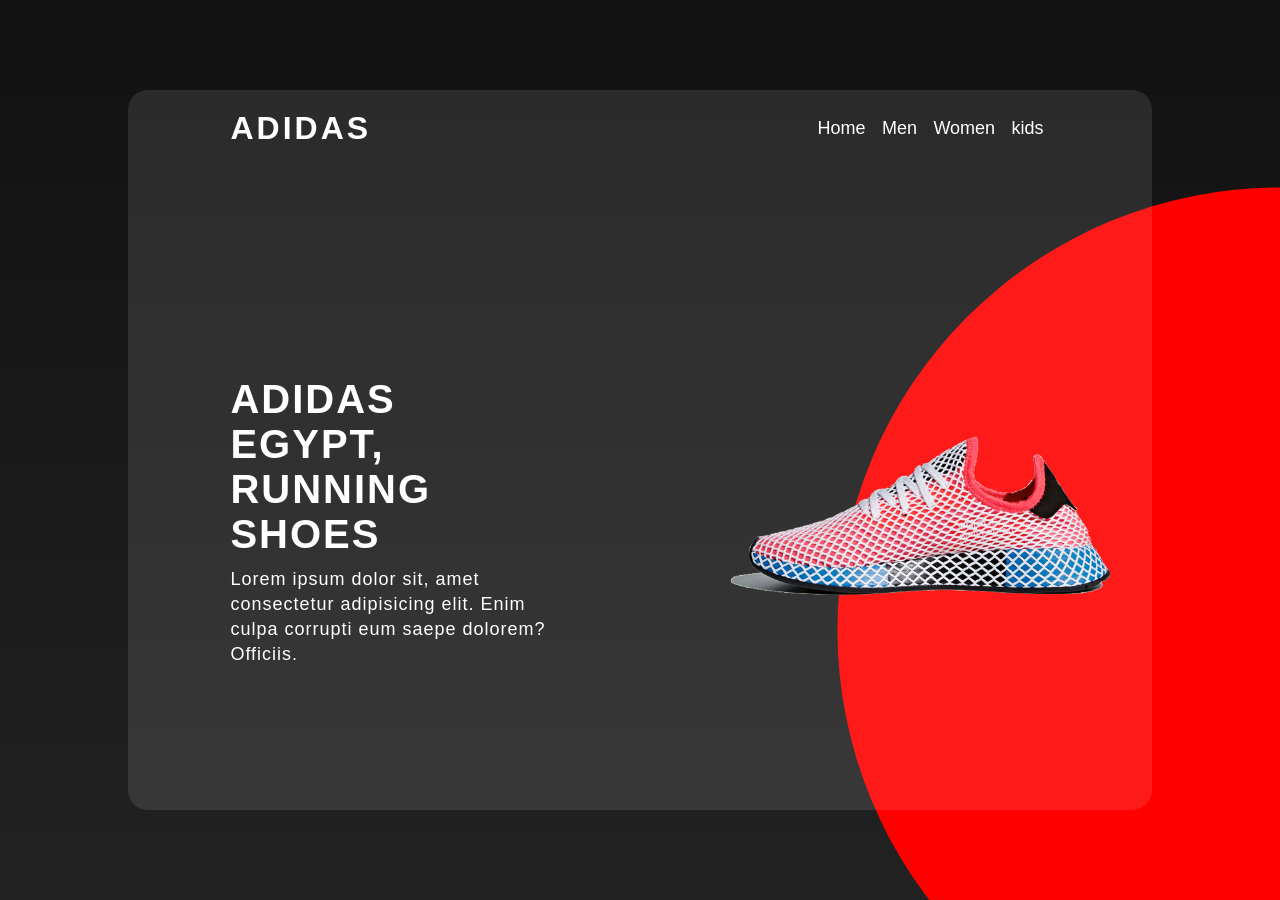
<file: index.html>
<!DOCTYPE html>
<html lang="en">
<head>
    <meta charset="UTF-8">
    <meta name="viewport" content="width=device-width, initial-scale=1.0">
    <link rel="stylesheet" href="add.css">
    <title>Adidas</title>
</head>
<body>
    <div class="container">
        <nav>
            <a class="logo" href="#">Adidas</a>
            <ul>
                <li><a href="#">Home</a></li>
                <li><a href="#">Men</a></li>
                <li><a href="#">Women</a></li>
                <li><a href="#">kids</a></li>
            </ul>
        </nav>
        <div class="content">
            <div class="text">
                <h2>Adidas Egypt, <br>Running Shoes</h2>
                <p>Lorem ipsum dolor sit, amet consectetur adipisicing elit. Enim culpa corrupti eum saepe dolorem? Officiis.</p>
            </div>
            <div class="image">
                <img src="shoes.png">
            </div>
        </div>
    </div>
</body>
</html>
</file>
<file: add.css>
*{
    padding: 0;
    margin: 0;
    font-family: sans-serif;
}
body{
    background: linear-gradient(#111,#222);
    height: 100vh;
    width: 100%;
    display: flex;
    justify-content: center;
    align-items: center;
}
body::after{ 
    content:'';
    width: 100%;
    height: 100%;
    background: red;
    position: absolute;
    clip-path: circle(40% at right 70% );
    z-index:-1;
}
.container{
    width: 80%;
    height: 80%;
    background: rgba(255, 255, 255, 0.1);
    border-radius: 20px;
    overflow: hidden;
}
nav{
    display: flex;
    justify-content: space-between;
    align-items: center;
    width: 80%;
    margin: auto;
    padding: 20px 0;
}
nav .logo{
    color: white;
    text-decoration: none;
    font-size: 32px;
    text-transform: uppercase;
    letter-spacing: 3px;
    font-weight: 700;
}
nav ul li{
    display: inline-block;
    margin: 0 6px;

}
nav ul li a{
    color: white;
    text-decoration: none;
    font-size: 18px;
    font-weight: 500;
}
nav ul li a:hover{
    color: red;
}
.content{
     display: flex;
     justify-content: space-between;
     align-items: center;
     height: 100%;
     width: 80%;
     margin: auto;
}
.content .text{
    color: white;
    width: 40%;
}
.content .text h2{
    font-size: 40px;
    text-transform: uppercase;
    font-weight: 700;
    letter-spacing: 2px;
}
.content .text p{
    font-size: 18px;
    line-height: 25px;
    margin: 10px 0;
    letter-spacing: 1px;
}
.content .image{
    width: 40%;
}
.content .image img{
    width: 400px;
}
@media (min-width:950px) and (max-width:1150px){
    .content .image img{
        width: 330px;
    }  

}
@media (max-width:950px){
    body{
        height: auto;
        min-height: 100vh;
        padding: 20px 0;
    }
    .container{
        height: auto;
        overflow: visible;
    }
    .content {
        flex-direction: column;
        justify-content: center;
        text-align: center;
        padding: 20PX 0;
    }
     nav{
        flex-direction: column;
        justify-content: center;
        text-align: center;
    }
     .content .image, .content .text{
        width: 100%;
    }
    .content .image img{
        width: 250px;
    }
    body::after{
        clip-path: circle( 40% at bottom );
    }
}
</file>
